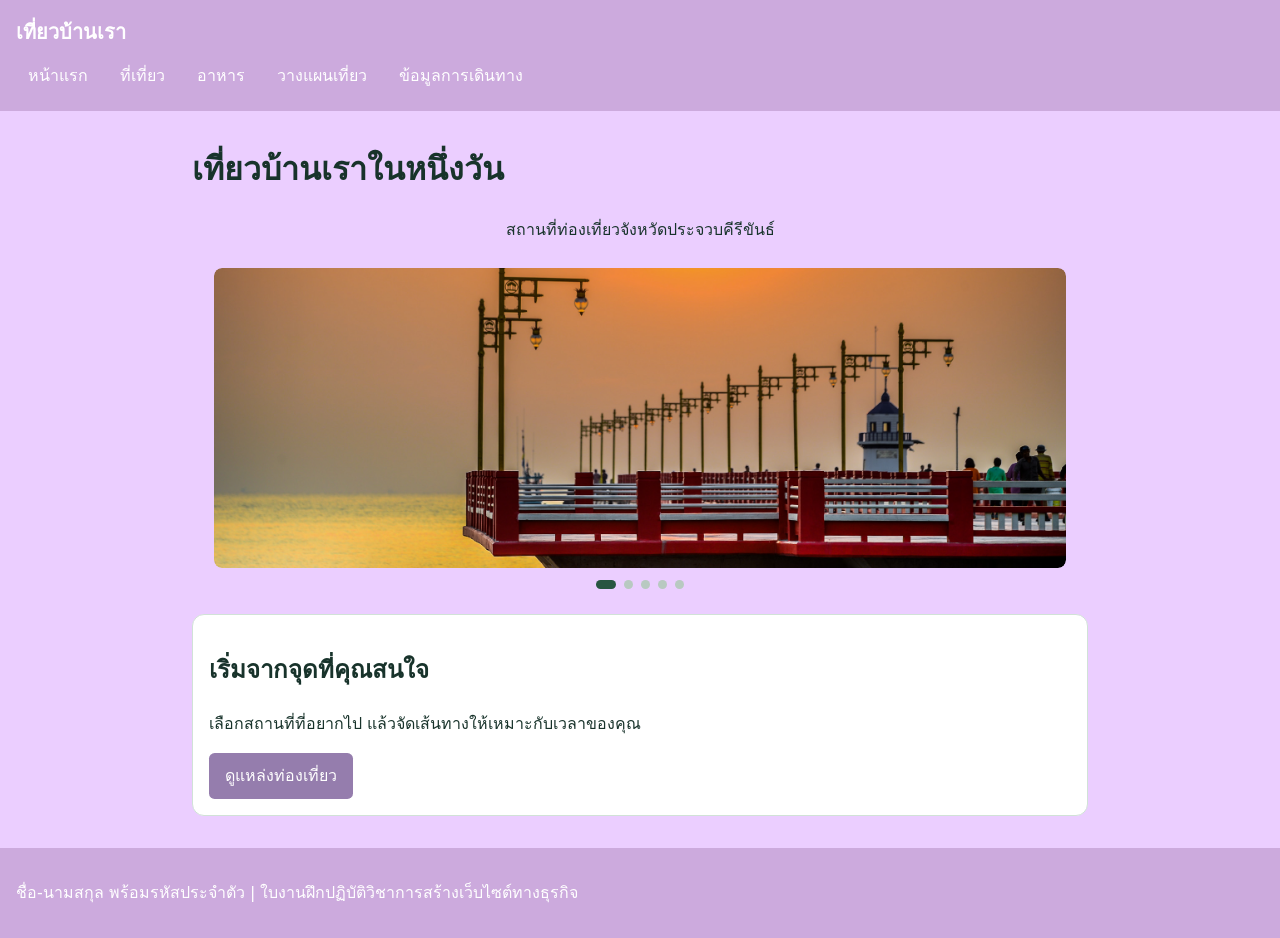
<file: index.html>
<!doctype html>
<html lang="th">
<head>
  <meta charset="utf-8">
  <meta name="viewport" content="width=device-width, initial-scale=1">
  <title>หน้าแรก | เที่ยวบ้านเรา</title>
  <link rel="stylesheet" href="style.css">
</head>
<body>

  <header>
    <p class="site-name">เที่ยวบ้านเรา</p>
    <nav aria-label="เมนูหลัก">
      <ul>
        <li><a href="index.html">หน้าแรก</a></li>
        <li><a href="places.html">ที่เที่ยว</a></li>
        <li><a href="food.html">อาหาร</a></li>
        <li><a href="plan.html">วางแผนเที่ยว</a></li>
        <li><a href="travel.html">ข้อมูลการเดินทาง</a></li>
      </ul>
    </nav>
  </header>

  <main>
    <h1>เที่ยวบ้านเราในหนึ่งวัน</h1>
    <p class="intro">สถานที่ท่องเที่ยวจังหวัดประจวบคีรีขันธ์</p>

    <!-- แกลเลอรี่รูปภาพ -->
    <section class="gallery">
      <div class="slider">
        <div class="slides">
          <img src="images/sapanpla.jpg" alt="สะพานริมทะเล">
          <img src="images/KLM.jpg" alt="ชายหาดและเกาะ">
          <img src="images/Kaow.jpg" alt="สถานที่ท่องเที่ยวริมทะเล">
          <img src="images/aomanow.jpg" alt="วิวทะเลมุมสูง">
          <img src="images/lukmuang.jpg" alt="วัดบนภูเขา">
        </div>
      </div>

      <!-- จุดบอกตำแหน่งรูปภาพ -->
      <div class="slider-dots">
        <button class="dot active" aria-label="รูปที่ 1"></button>
        <button class="dot" aria-label="รูปที่ 2"></button>
        <button class="dot" aria-label="รูปที่ 3"></button>
        <button class="dot" aria-label="รูปที่ 4"></button>
        <button class="dot" aria-label="รูปที่ 5"></button>
      </div>
    </section>

    <section class="card">
      <h2>เริ่มจากจุดที่คุณสนใจ</h2>
      <p>เลือกสถานที่ที่อยากไป แล้วจัดเส้นทางให้เหมาะกับเวลาของคุณ</p>
      <a class="button" href="places.html">ดูแหล่งท่องเที่ยว</a>
    </section>
  </main>

  <footer>
    <p>ชื่อ-นามสกุล พร้อมรหัสประจำตัว | ใบงานฝึกปฏิบัติวิชาการสร้างเว็บไซต์ทางธุรกิจ</p>
  </footer>

  <script>
    const slides = document.querySelector('.slides');
    const dots = document.querySelectorAll('.dot');

    let currentSlide = 0;
    const totalSlides = dots.length;

    function showSlide(index) {
      currentSlide = index;

      slides.style.transform =
        `translateX(-${currentSlide * 100}%)`;

      dots.forEach((dot, i) => {
        dot.classList.toggle('active', i === currentSlide);
      });
    }

    // กดจุดเพื่อเปลี่ยนรูปภาพ
    dots.forEach((dot, index) => {
      dot.addEventListener('click', () => {
        showSlide(index);
      });
    });

    // เปลี่ยนรูปภาพอัตโนมัติทุก 3 วินาที
    setInterval(() => {
      currentSlide = (currentSlide + 1) % totalSlides;
      showSlide(currentSlide);
    }, 3000);
  </script>

</body>
</html>
</file>
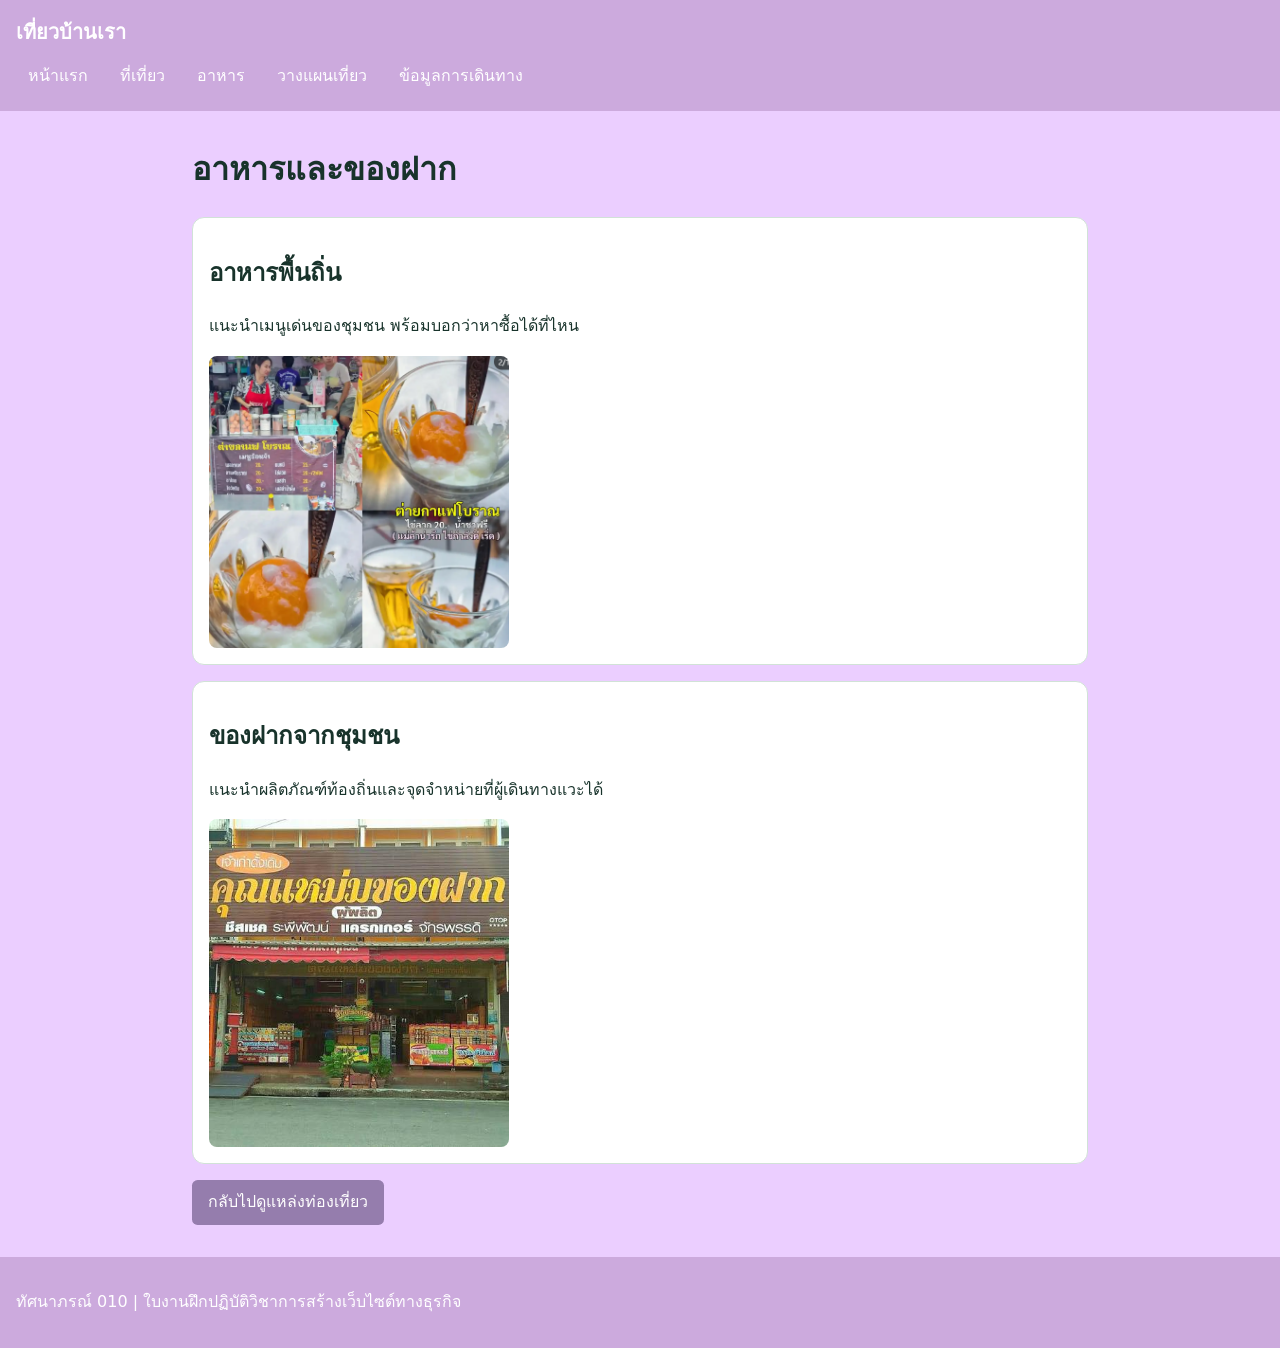
<file: food.html>
<!doctype html>
<html lang="th">
<head>
  <meta charset="utf-8">
  <meta name="viewport" content="width=device-width, initial-scale=1">
  <title>หน้าแรก | เที่ยวบ้านเรา</title>
  <link rel="stylesheet" href="style.css">
</head>
<body>
  <header>
    <p class="site-name">เที่ยวบ้านเรา</p>
    <nav aria-label="เมนูหลัก">
      <ul>
        <li><a href="index.html" >หน้าแรก</a></li>
        <li><a href="places.html">ที่เที่ยว</a></li>
        <li><a href="food.html">อาหาร</a></li>
        <li><a href="plan.html">วางแผนเที่ยว</a></li>
        <li><a href="travel.html">ข้อมูลการเดินทาง</a></li>
      </ul>
    </nav>
  </header>
  <main>
    <h1>อาหารและของฝาก</h1>
    <section class="card">
      <h2>อาหารพื้นถิ่น</h2>
      <p>แนะนำเมนูเด่นของชุมชน พร้อมบอกว่าหาซื้อได้ที่ไหน</p>
<img src="images/pic2.png"  width="300">
      
    </section>
 <section class="card">
      <h2>ของฝากจากชุมชน</h2>
      <p>แนะนำผลิตภัณฑ์ท้องถิ่นและจุดจำหน่ายที่ผู้เดินทางแวะได้</p>
<img src="images/asd.jpg"  width="300">
    </section>
 <a class="button" href="places.html">กลับไปดูแหล่งท่องเที่ยว</a>
  </main>
  <footer>
    <p> ทัศนาภรณ์ 010 | ใบงานฝึกปฏิบัติวิชาการสร้างเว็บไซต์ทางธุรกิจ</p>
  </footer>
</body>
</html>
</file>
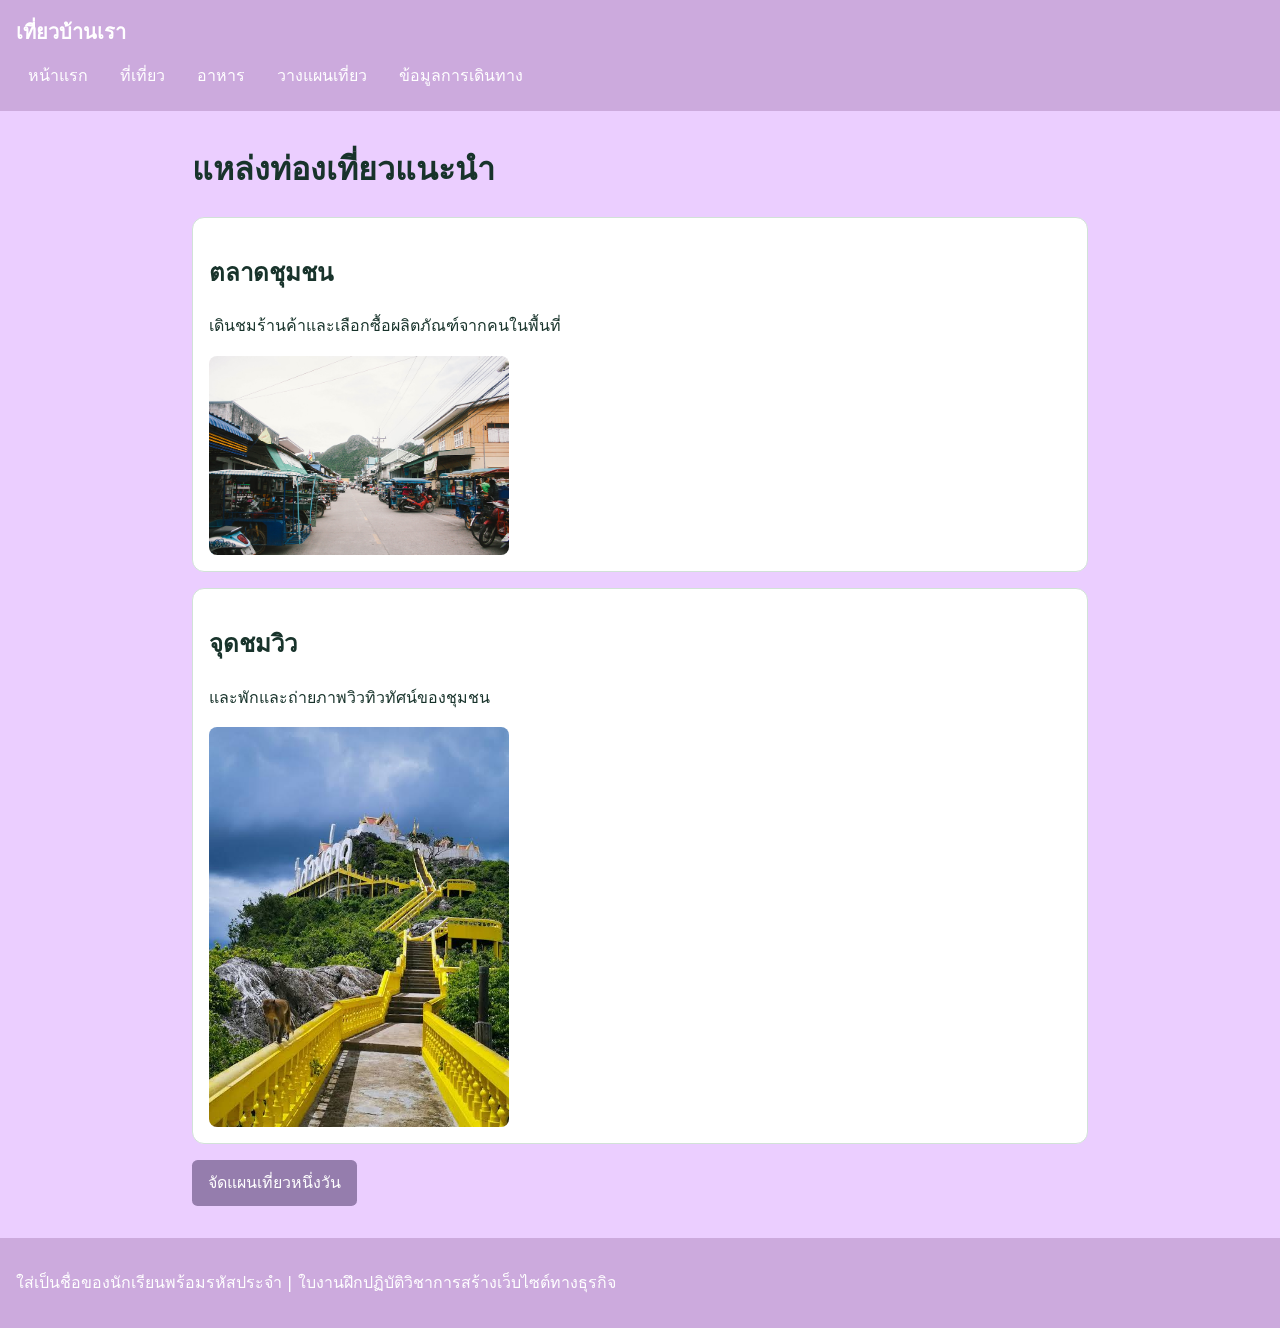
<file: places.html>
<!doctype html>
<html lang="th">
<head>
  <meta charset="utf-8">
  <meta name="viewport" content="width=device-width, initial-scale=1">
  <title>หน้าแรก | เที่ยวบ้านเรา</title>
  <link rel="stylesheet" href="style.css">
</head>
<body>
  <header>
    <p class="site-name">เที่ยวบ้านเรา</p>
    <nav aria-label="เมนูหลัก">
      <ul>
        <li><a href="index.html" >หน้าแรก</a></li>
        <li><a href="places.html">ที่เที่ยว</a></li>
        <li><a href="food.html">อาหาร</a></li>
        <li><a href="plan.html">วางแผนเที่ยว</a></li>
        <li><a href="travel.html">ข้อมูลการเดินทาง</a></li>
      </ul>
    </nav>
  </header>
  <main>
    <h1>แหล่งท่องเที่ยวแนะนำ</h1>
  <section class="card">
      <h2>ตลาดชุมชน</h2>
      <p>เดินชมร้านค้าและเลือกซื้อผลิตภัณฑ์จากคนในพื้นที่</p>
      <img src="images/TFF.jpg"  width="300">
    </section>
<section class="card">
      <h2>จุดชมวิว</h2>
      <p>และพักและถ่ายภาพวิวทิวทัศน์ของชุมชน</p>
     <img src="images/RTT.jpg"  width="300">
    </section>
<a class="button" href="plan.html">จัดแผนเที่ยวหนึ่งวัน</a>
  </main>
  <footer>
    <p>ใส่เป็นชื่อของนักเรียนพร้อมรหัสประจำ | ใบงานฝึกปฏิบัติวิชาการสร้างเว็บไซต์ทางธุรกิจ</p>
  </footer>
</body>
</html>
</file>
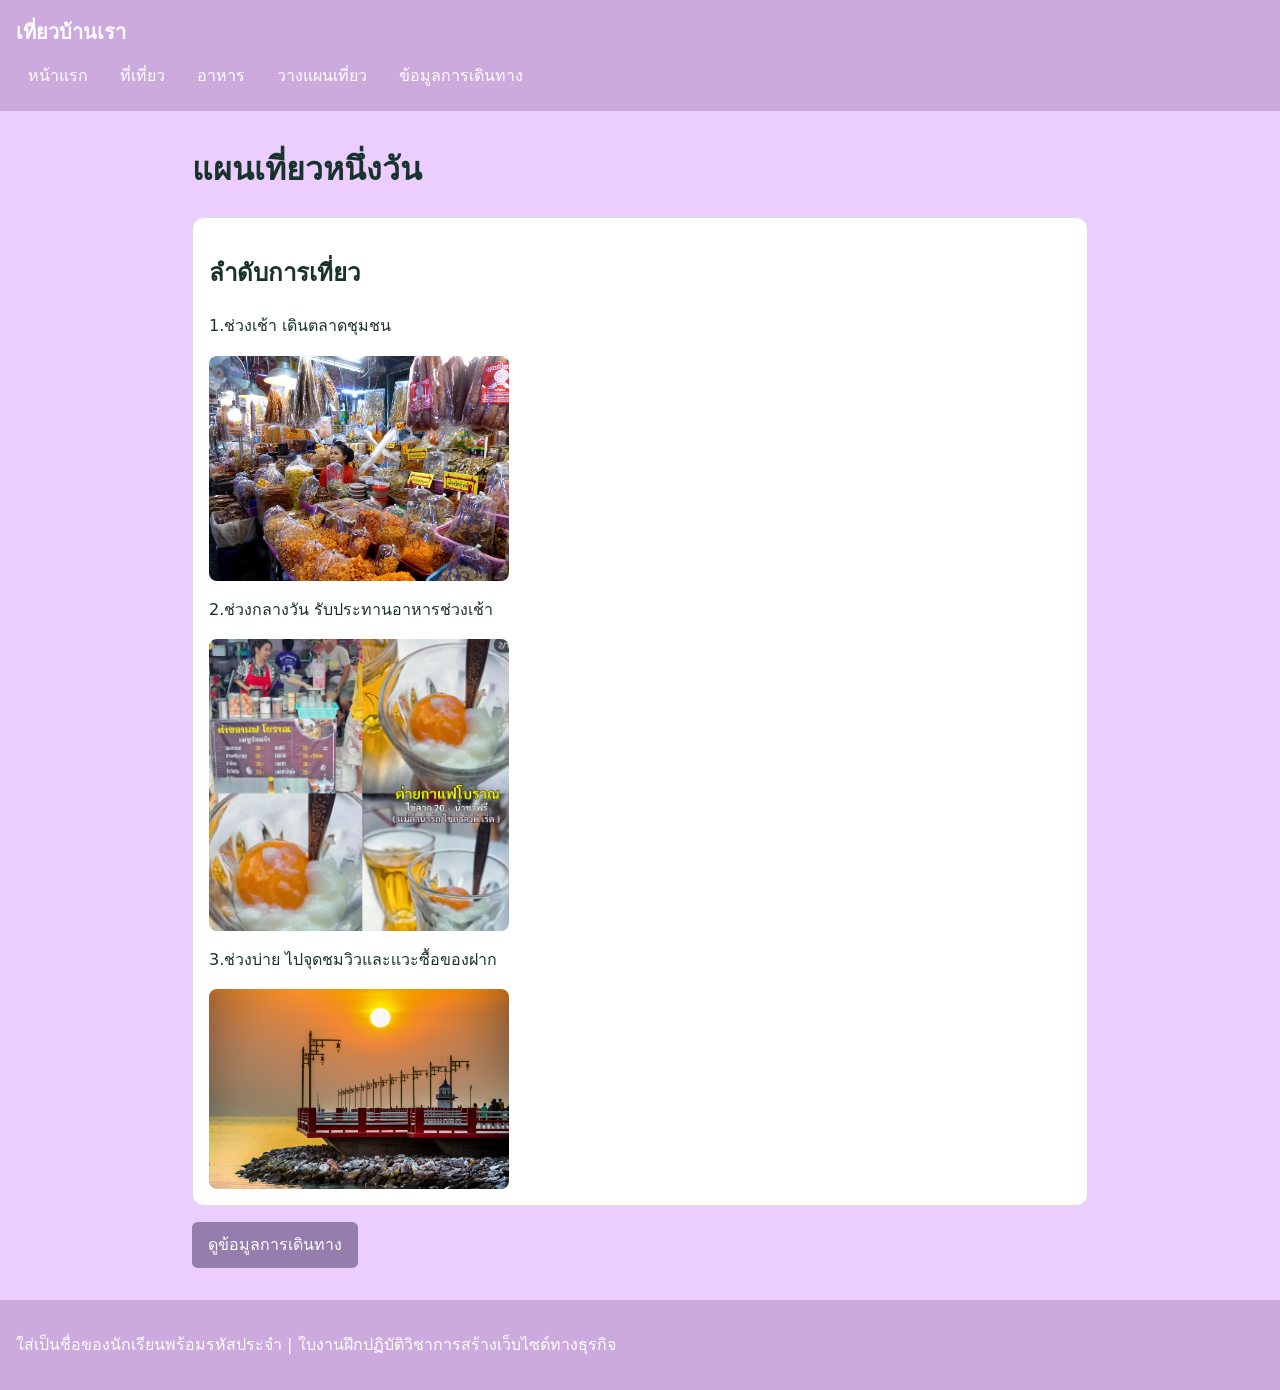
<file: plan.html>
<!doctype html>
<html lang="th">
<head>
  <meta charset="utf-8">
  <meta name="viewport" content="width=device-width, initial-scale=1">
  <title>หน้าแรก | เที่ยวบ้านเรา</title>
  <link rel="stylesheet" href="style.css">
</head>
<body>
  <header>
    <p class="site-name">เที่ยวบ้านเรา</p>
    <nav aria-label="เมนูหลัก">
      <ul>
        <li><a href="index.html" >หน้าแรก</a></li>
        <li><a href="places.html">ที่เที่ยว</a></li>
        <li><a href="food.html">อาหาร</a></li>
        <li><a href="plan.html">วางแผนเที่ยว</a></li>
        <li><a href="travel.html">ข้อมูลการเดินทาง</a></li>
      </ul>
    </nav>
  </header>
  <main>
    <h1>แผนเที่ยวหนึ่งวัน</h1>
<section class="card">
      <h2>ลำดับการเที่ยว</h2>
      <p>1.ช่วงเช้า เดินตลาดชุมชน</p>
<img src="images/market1.jpg"  width="300">
     <p>2.ช่วงกลางวัน รับประทานอาหารช่วงเช้า</p>
<img src="images/pic2.png"  width="300">
      <p>3.ช่วงบ่าย ไปจุดชมวิวและเเวะซื้อของฝาก</p>
    <img src="images/sapanpla.jpg"  width="300">
    </section>
<a class="button" href="travel.html">ดูข้อมูลการเดินทาง</a>
  </main>
  <footer>
    <p>ใส่เป็นชื่อของนักเรียนพร้อมรหัสประจำ | ใบงานฝึกปฏิบัติวิชาการสร้างเว็บไซต์ทางธุรกิจ</p>
  </footer>
</body>
</html>
</file>
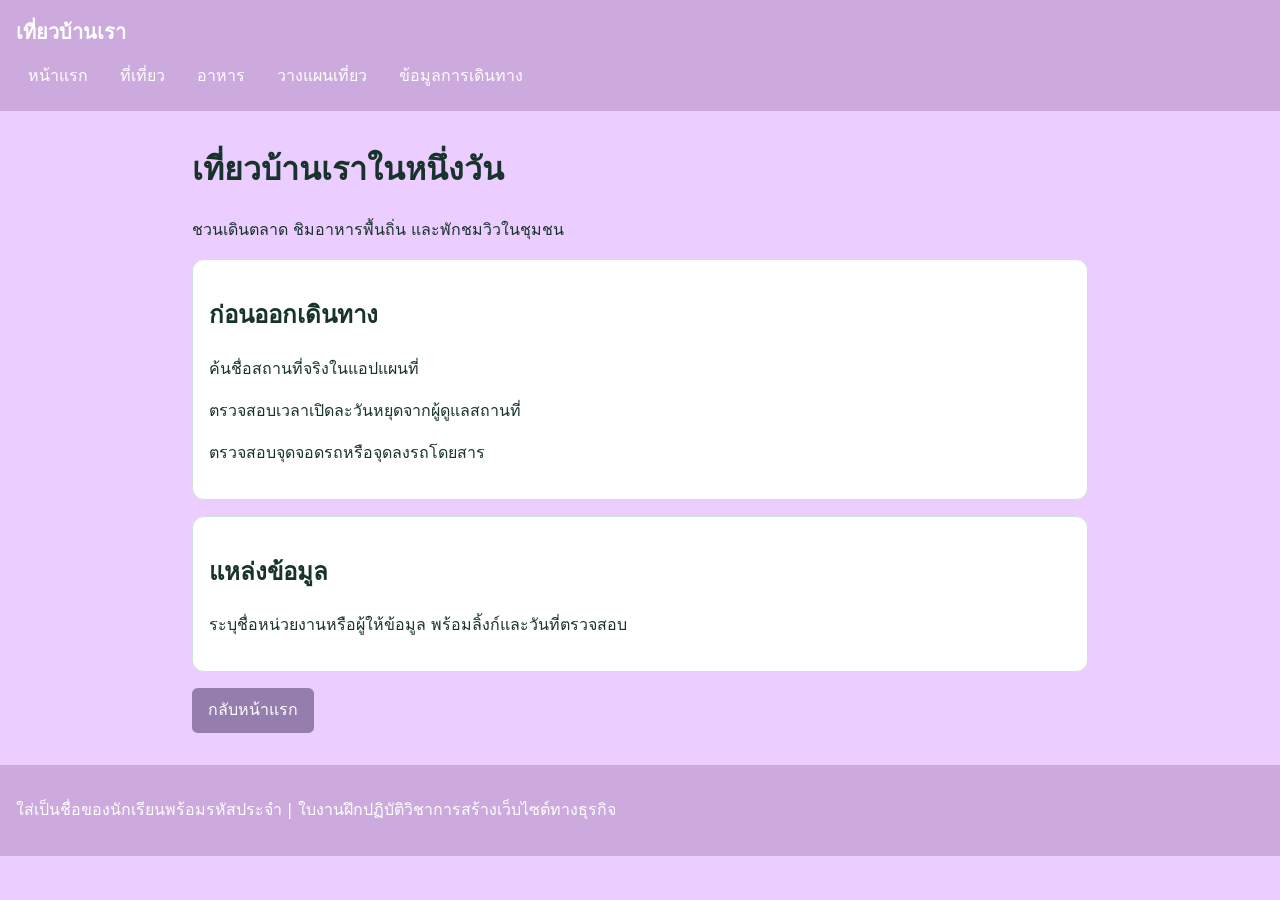
<file: travel.html>
<!doctype html>
<html lang="th">
<head>
  <meta charset="utf-8">
  <meta name="viewport" content="width=device-width, initial-scale=1">
  <title>หน้าแรก | เที่ยวบ้านเรา</title>
  <link rel="stylesheet" href="style.css">
</head>
<body>
  <header>
    <p class="site-name">เที่ยวบ้านเรา</p>
    <nav aria-label="เมนูหลัก">
      <ul>
        <li><a href="index.html" >หน้าแรก</a></li>
        <li><a href="places.html">ที่เที่ยว</a></li>
        <li><a href="food.html">อาหาร</a></li>
        <li><a href="plan.html">วางแผนเที่ยว</a></li>
        <li><a href="travel.html">ข้อมูลการเดินทาง</a></li>
      </ul>
    </nav>
  </header>
  <main>
    <h1>เที่ยวบ้านเราในหนึ่งวัน</h1>
    <p>ชวนเดินตลาด ชิมอาหารพื้นถิ่น และพักชมวิวในชุมชน</p>
   
    </section>
<section class="card">
      <h2>ก่อนออกเดินทาง</h2>
      <p>ค้นชื่อสถานที่จริงในแอปแผนที่</p>
     <p>ตรวจสอบเวลาเปิดละวันหยุดจากผู้ดูแลสถานที่</p>
      <p>ตรวจสอบจุดจอดรถหรือจุดลงรถโดยสาร</p>
    </section>
<section class="card">
      <h2>แหล่งข้อมูล</h2>
      <p>ระบุชื่อหน่วยงานหรือผู้ให้ข้อมูล พร้อมลิ้งก์และวันที่ตรวจสอบ</p>
    </section>
<a class="button" href="index.html">กลับหน้าแรก</a>
  </main>
  <footer>
    <p>ใส่เป็นชื่อของนักเรียนพร้อมรหัสประจำ | ใบงานฝึกปฏิบัติวิชาการสร้างเว็บไซต์ทางธุรกิจ</p>
  </footer>
</body>
</html>
</file>
<file: style.css>
/* ตั้งค่าทุกองค์ประกอบ */
* {
    box-sizing: border-box;
}

/* ตั้งค่าหน้าเว็บไซต์ */
body {
    margin: 0;
    font-family: system-ui, sans-serif;
    line-height: 1.65;
    color: #18332b;
    background: #EBCEFF;
}

/* ส่วนหัวและส่วนท้าย */
header, footer {
    padding: 1rem;
    color: white;
    background: #CCAADD;
}

/* ชื่อเว็บไซต์ */
.site-name {
    margin: 0 0 0.5rem;
    font-size: 1.25rem;
    font-weight: bold;
}

/* เมนูนำทาง */
nav ul {
    display: flex;
    flex-wrap: wrap;
    gap: 0.5rem;
    margin: 0;
    padding: 0;
    list-style: none;
}

/* ลิงก์เมนู */
nav a {
    display: block;
    padding: 0.35rem 0.75rem;
    color: white;
    border-radius: 0.35rem;
    text-decoration: none;
}

/* เอฟเฟกต์เมื่อชี้เมาส์หรืออยู่หน้าปัจจุบัน */
nav a:hover,
nav a[aria-current="page"] {
    background: #e2f1e8;
    color: #174c3c;
}

/* เส้นขอบเมื่อเลือกด้วยแป้นพิมพ์ */
a:focus-visible {
    outline: 3px solid #c67400;
    outline-offset: 3px;
}

/* กำหนดพื้นที่เนื้อหาหลัก */
main {
    width: min(92%, 56rem);
    margin: 2rem auto;
}

/* กล่องเนื้อหา */
.card {
    margin: 1rem 0;
    padding: 1rem;
    border: 1px solid #d1e2d7;
    border-radius: 0.75rem;
    background: white;
}

/* รูปภาพ */
img {
    display: block;
    max-width: 100%;
    height: auto;
    border-radius: 0.5rem;
}

/* ปุ่ม */
.button {
    display: inline-block;
    padding: 0.6rem 1rem;
    border-radius: 0.35rem;
    background: #957DAD;
    color: white;
    text-decoration: none;
}




/* ข้อความหน้าแรก */
.intro {
  text-align: center;
  margin-bottom: 20px;
}

/* พื้นที่แกลเลอรี่ */
.gallery {
  width: 95%;
  max-width: 1200px;
  margin: 25px auto;
}

/* กรอบรูปภาพ */
.slider {
  width: 100%;
  overflow: hidden;
  border-radius: 8px;
}

/* แถบรูปภาพ */
.slides {
  display: flex;
  transition: transform 0.6s ease-in-out;
}

/* รูปภาพแต่ละรูป */
.slides img {
  width: 100%;
  min-width: 100%;
  height: 300px;
  object-fit: cover;
  display: block;
}

/* จุดด้านล่างรูปภาพ */
.slider-dots {
  display: flex;
  justify-content: center;
  gap: 8px;
  margin-top: 12px;
}

/* ปุ่มจุด */
.dot {
  width: 9px;
  height: 9px;
  padding: 0;
  border: none;
  border-radius: 50%;
  background-color: #b8c9c1;
  cursor: pointer;
}

/* จุดของรูปที่กำลังแสดง */
.dot.active {
  background-color: #285541;
  width: 20px;
  border-radius: 10px;
}

/* ปรับขนาดเมื่อเปิดในโทรศัพท์ */
@media (max-width: 600px) {
  .slides img {
    height: 200px;
  }
}
</file>
